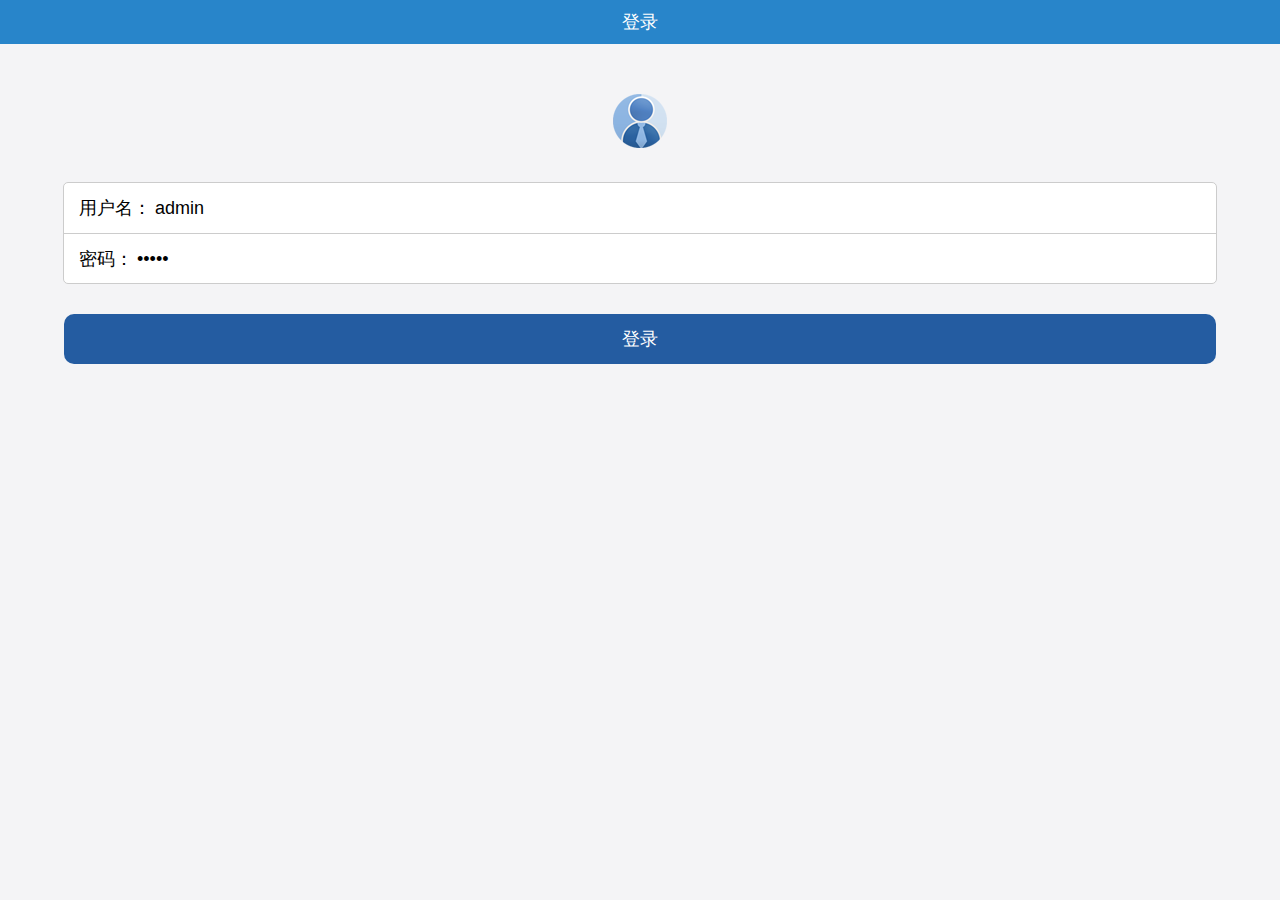
<file: index.html>
<!DOCTYPE html>
<html lang="en">
<head>
    <meta charset="UTF-8" name="viewport" content="width=device-width, initial-scale=1, user-scalable=no">
    <title>张震</title>
    <!-- 用来加载外部资源用的标签 -->
    <!-- 相对路径/绝对路径 -->
    <link rel="short icon" href="Resource/favicon.ico">

    <!-- stylesheet用来加载外部样式表 -->
    <link rel="stylesheet" href="ExternalStyle.css">

    <script src="static/jquery-3.5.1.min.js"></script>

    <style>
        .L_second_div {
            text-align: center;
        }

        .L_head_img {
            margin-top: 50px;
        }

        .L_form_div {
            width: 90%;
            background: white;
            margin: 30px auto;
            border: solid 1px #cccccc;
            border-radius: 5px;
            height: 100px;
        }

        .L_account_div {
            height: 50px;
            border-bottom: 1px solid #cccccc;
        }

        .L_form_div label {
            font-size: 18px;
            padding-left: 15px;
            line-height: 50px;
            width: 30%;
        }

        input {
            outline: medium; /*轮廓线：无*/
            background: transparent;
            border: 0;
            font-size: 18px;
            width: 70%;
        }

        .L_login_btn_div {
            height: 50px;
            background: #245ca1;
            width: 90%;
            border-radius: 10px;
            margin: 10px auto;
            text-align: center;
        }

        .L_login_btn_div input {
            line-height: 50px;
            width: inherit;
            font-size: 18px;
            color: white;
        }
    </style>

</head>
<body>

<!--第一部分-->
<header class="DS_header">
    <span>登录</span>
</header>

<!--第二部分-->
<div class="L_second_div">
    <img class="L_head_img" src="Resource/head.png" alt="">

</div>

<!--第三部分-->
<form action="">
    <div class="L_form_div">
        <div class="L_account_div">
            <label for="L_account">用户名：</label>
            <input id="L_account" type="text" name="account" value="admin">
        </div>
        <div>
            <label for="L_pwd">密码：</label>
            <input id="L_pwd" type="password" name="password" value="admin">
        </div>
    </div>
    <div class="L_login_btn_div">
        <input id="L_btn" type="button" value="登录">
    </div>
</form>

<script src="CommonMethod.js"></script>
<script>
    let btn = document.querySelector("#L_btn")
    btn.onclick = function () {
        // 数据进行编码
        let userName = encodeURIComponent(document.querySelector("#L_account").value);
        let pwd = encodeURIComponent(document.querySelector("#L_pwd").value);

        ajax(
            'https://mockapi.eolinker.com/2ZhGVxjacb39010e6753bd9c02ee803e6e3bfeab6e8007c/login',
            'username=' + userName + '&pwd=' + pwd,
            'post',
            function (result) {
                let str = JSON.parse(result).data;
                if (str === '登录成功') {
                location.href = "DropletService.html";
                } else {
                    alert(responseData.data);
                }
            }
        )

        // $.ajax({
        //     url: 'https://mockapi.eolinker.com/2ZhGVxjacb39010e6753bd9c02ee803e6e3bfeab6e8007c/login',
        //     data: 'username=' + userName + '&pwd=' + pwd,
        //     type: 'post',
        //     success: function (result) {
        //         let str = JSON.parse(result).data;
        //         if (str === '登录成功') {
        //             location.href = "DropletService.html";
        //         } else {
        //             alert(responseData.data);
        //         }
        //     }
        // })

        // 创建一个请求对象
        let xhr = new XMLHttpRequest();

        // 建立与服务端的连接
        xhr.open('post', 'https://mockapi.eolinker.com/2ZhGVxjacb39010e6753bd9c02ee803e6e3bfeab6e8007c/login');

        // 设置请求头信息，告诉服务器让数据以表单的形式传递过去
         xhr.setRequestHeader('content-type', 'application/x-www-form-urlencoded')

        // 向服务端发送请求
        let par = 'username=' + userName + '&pwd=' + pwd;
        xhr.send(par)

        // 接收服务端返回的数据
        xhr.onreadystatechange = function () {
            // xhr.readyState === 4 代表数据请求完成
            // xhr.status === 200 代表数据返回成功
            if (xhr.readyState === 4 && xhr.status === 200) {
                let responseData = JSON.parse(xhr.responseText);
                let str = responseData.data;

                if (str === '登录成功') {
                    location.href = "DropletService.html";
                } else {
                    alert(responseData.data);
                }

            }

        }
    }
</script>

</body>
</html>
</file>
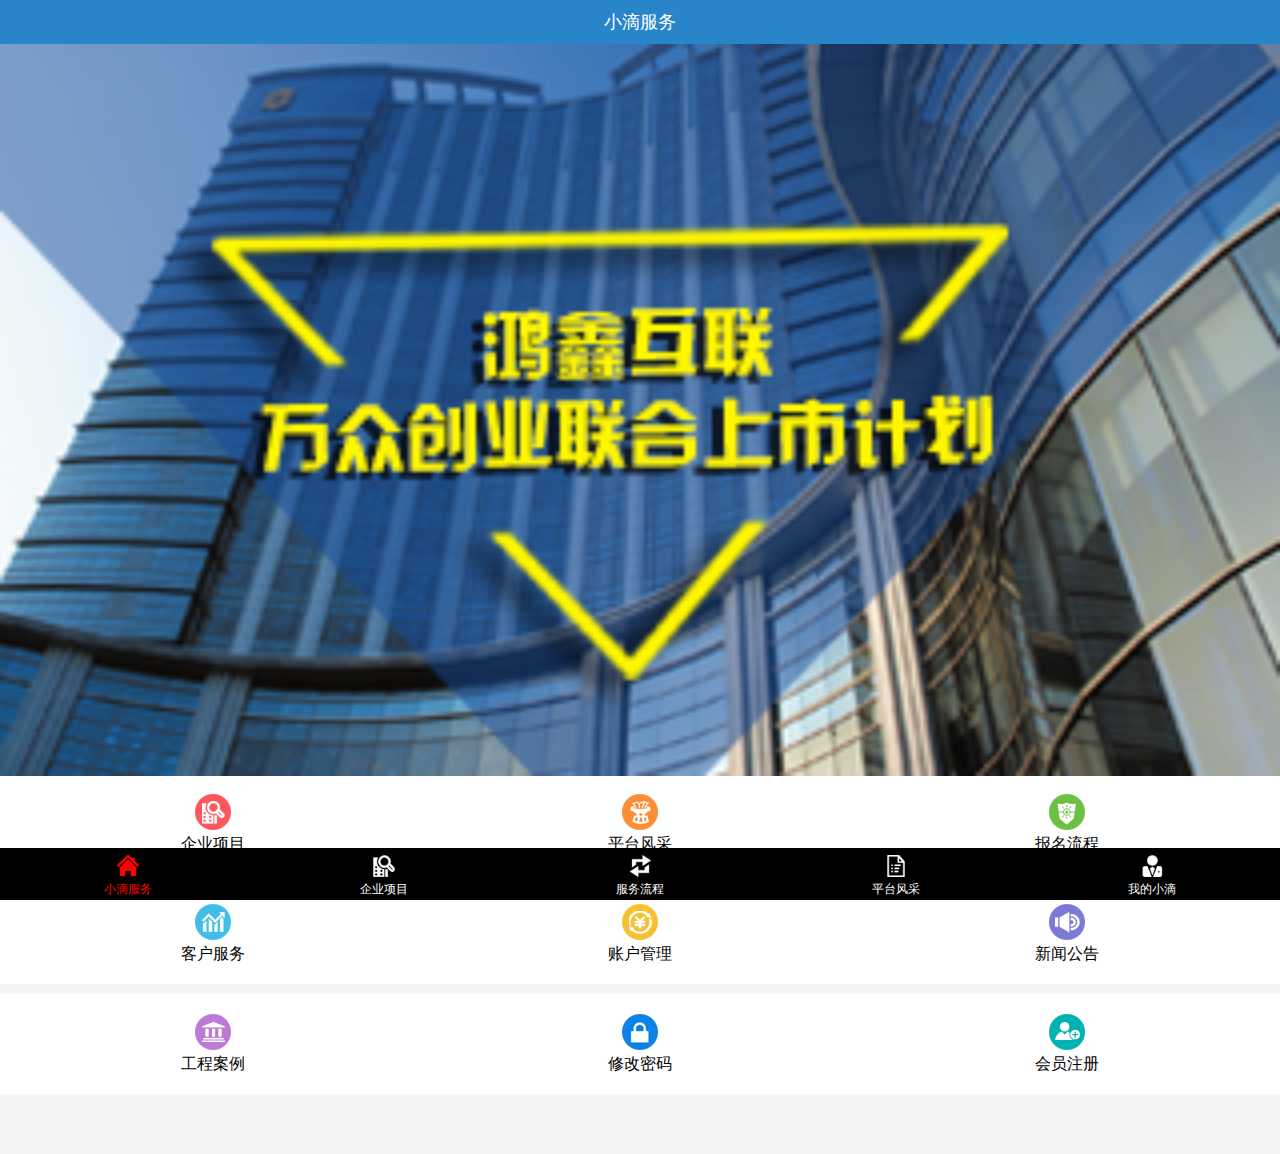
<file: DropletService.html>
<!DOCTYPE html>

<!--行内标签/块级标签-->

<html lang="en">
<head>
    <meta charset="UTF-8" name="viewport" content="width=device-width, initial-scale=1, user-scalable=no">
    <title>张震</title>
    <!-- 用来加载外部资源用的标签 -->
    <!-- 相对路径/绝对路径 -->
    <link rel="short icon" href="Resource/favicon.ico">

    <!-- stylesheet用来加载外部样式表 -->
    <link rel="stylesheet" href="ExternalStyle.css">

    <style>
        /*成行的标签写法: display:table; width:需求值*/
        ul {
            display: table;
            width: 100%;
            background: white;
            height: 100px;
            margin-bottom: 10px;
        }

        /*成行的标签写法: display:table-cell; width:需求值*/
        li {
            display: table-cell;
            width: 33.3%;
            text-align: center;
            vertical-align: middle;
        }
    </style>

</head>
<body>

<!--第一部分-->
<header class="DS_header">
    <span>小滴服务</span>
</header>

<!--第二部分-->
<section class="DS_second_section">
    <img src="Resource/banner-1.png" alt="请检查你的网络！"/>
</section>

<!--第三部分-->
<section>
    <ul>
        <li><img src="Resource/index1.png" alt=""><span>企业项目</span></li>
        <li><img src="Resource/index2.png" alt=""><span>平台风采</span></li>
        <li><img src="Resource/index3.png" alt=""><span>报名流程</span></li>
    </ul>
    <ul>
        <li><img src="Resource/index4.png" alt=""><span>客户服务</span></li>
        <li><img src="Resource/index5.png" alt=""><span>账户管理</span></li>
        <li><img src="Resource/index6.png" alt=""><span>新闻公告</span></li>
    </ul>
    <ul>
        <li><img src="Resource/index7.png" alt=""><span>工程案例</span></li>
        <li><img src="Resource/index8.png" alt=""><span>修改密码</span></li>
        <li><img src="Resource/index9.png" alt=""><span>会员注册</span></li>
    </ul>
</section>

<footer>
    <a href=""><img src="Resource/nav11.png" alt=""/><span style="color: red">小滴服务</span></a >
    <a href="EnterpriseProject/DiamondEntrepreneur.html"><img src="Resource/nav20.png" alt=""/><span>企业项目</span></a >
    <a href="ServiceProcess.html"><img src="Resource/nav30.png" alt=""/><span>服务流程</span></a >
    <a href="Platform.html"><img src="Resource/nav40.png" alt=""/><span>平台风采</span></a >
    <a href="MyDroplet.html"><img src="Resource/nav50.png" alt=""/><span>我的小滴</span></a >
</footer>

</body>
</html>
</file>
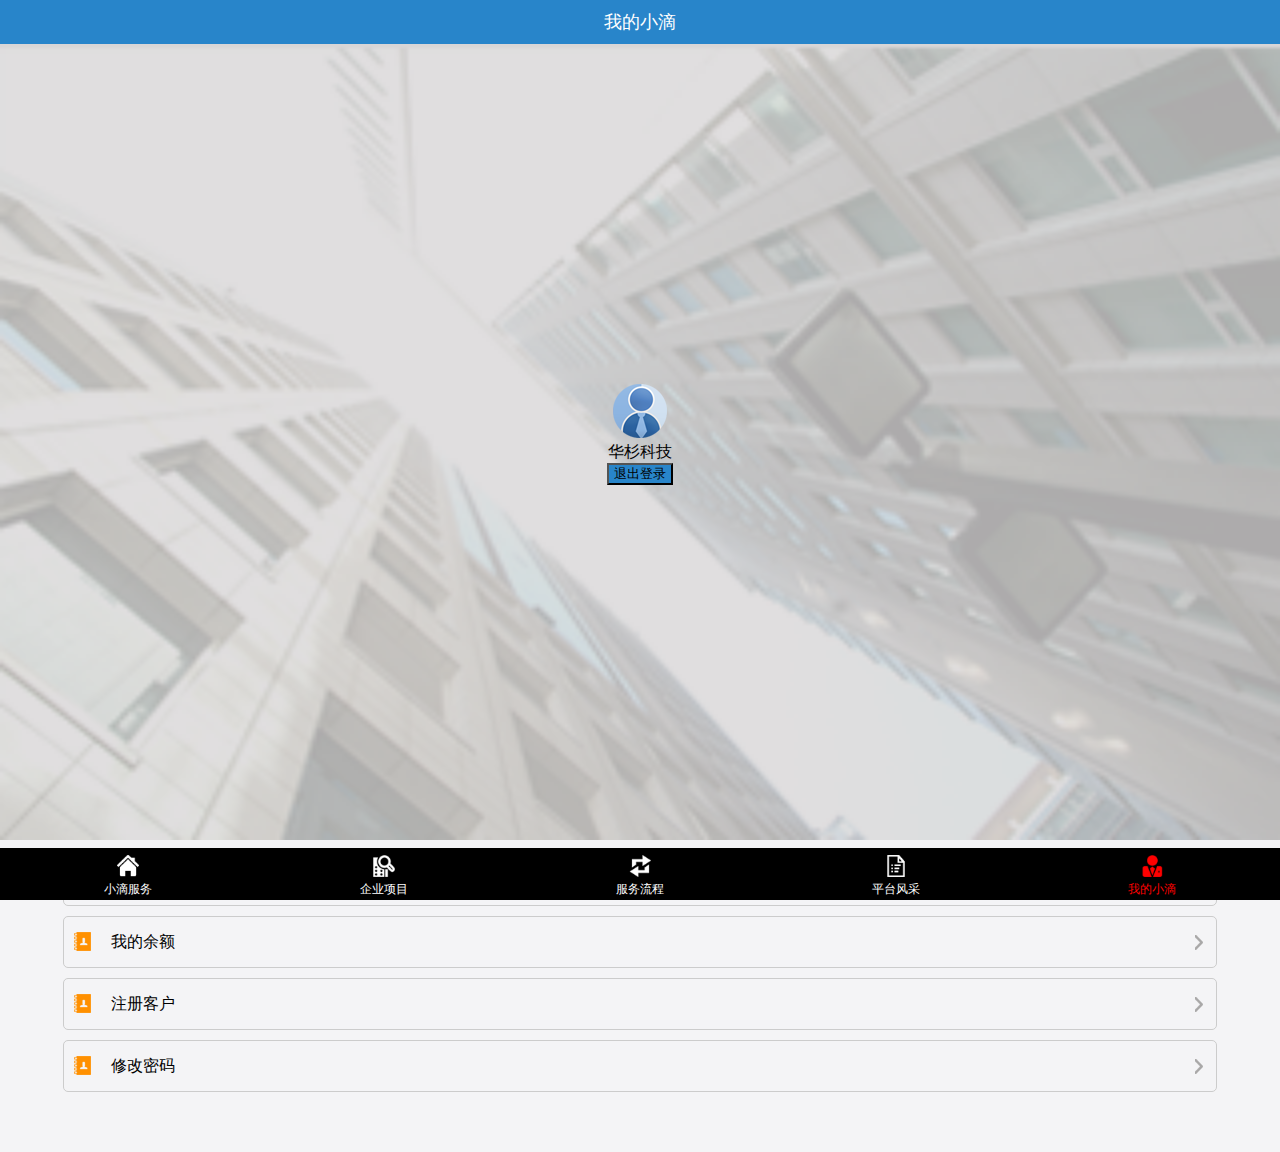
<file: MyDroplet.html>
<!DOCTYPE html>
<html lang="en">
<head>
    <meta charset="UTF-8" name="viewport" content="width=device-width, initial-scale=1, user-scalable=no">
    <title>张震</title>
    <!-- 用来加载外部资源用的标签 -->
    <!-- 相对路径/绝对路径 -->
    <link rel="short icon" href="Resource/favicon.ico">

    <!-- stylesheet用来加载外部样式表 -->
    <link rel="stylesheet" href="ExternalStyle.css">

    <style>
        .MD_external_div .MD_bg_img {
            width: 100%;
        }

        .MD_external_div {
            position: relative; /*相对定位，参照物*/
        }

        .MD_inner_div {
            left: 50%;
            top: 50%;
            transform: translate(-50%, -50%);
            /*
            margin-top: -33px;
            margin-left: -33px;
             */
            position: absolute;
            width: 66px;
            height: 120px;
            text-align: center;
        }

        button {
            background: #2885ca;
            width: 66px;

        }

        .MD_3rd_div {
            border: solid 1px #cccccc;
            width: 90%;
            height: 50px;
            margin: 10px auto; /*左右自动调整边距，左右居中*/
            border-radius: 5px;

            line-height: 50px; /*行高与高度一致，实现垂直居中*/
        }

        .MD_left_img {
            float: left;
            margin-left: 10px;
            margin-top: 15px;
            margin-right: 20px;
        }

        .MD_right_img {
            float: right;
            margin-top: 18px;
            margin-right: 10px;
        }
    </style>

</head>
<body>

<!--第一部分-->
<header class="DS_header">
    <span>我的小滴</span>
</header>

<!--第二部分-->
<div class="MD_external_div">
    <img class="MD_bg_img" src="Resource/banner5.png" alt="请检查你的网络！"/>
    <div class="MD_inner_div">
        <img class="MD_head_img" src="Resource/head.png" alt="">
        <span>华杉科技</span>
        <button onclick="logout()">退出登录</button>
    </div>
</div>

<!--第三部分-->
<div class="MD_3rd_div">
    <img class="MD_left_img" src="Resource/gr_1.png" alt="">
    <span>我的客户</span>
    <img class="MD_right_img" src="Resource/jt.png" alt="">
</div>
<div class="MD_3rd_div">
    <img class="MD_left_img" src="Resource/gr_1.png" alt="">
    <span>我的余额</span>
    <img class="MD_right_img" src="Resource/jt.png" alt="">
</div>
<div class="MD_3rd_div">
    <img class="MD_left_img" src="Resource/gr_1.png" alt="">
    <span>注册客户</span>
    <img class="MD_right_img" src="Resource/jt.png" alt="">
</div>
<div class="MD_3rd_div">
    <img class="MD_left_img" src="Resource/gr_1.png" alt="">
    <span>修改密码</span>
    <img class="MD_right_img" src="Resource/jt.png" alt="">
</div>

<footer>
    <a href="DropletService.html"><img src="Resource/nav10.png" alt=""/><span>小滴服务</span></a >
    <a href="EnterpriseProject/DiamondEntrepreneur.html"><img src="Resource/nav20.png" alt=""/><span>企业项目</span></a >
    <a href="ServiceProcess.html"><img src="Resource/nav30.png" alt=""/><span>服务流程</span></a >
    <a href="Platform.html"><img src="Resource/nav40.png" alt=""/><span>平台风采</span></a >
    <a href=""><img src="Resource/nav51.png" alt=""/><span style="color: red">我的小滴</span></a >
</footer>

<script>
    function logout() {
        location.href = "index.html";
    }
</script>

</body>
</html>
</file>
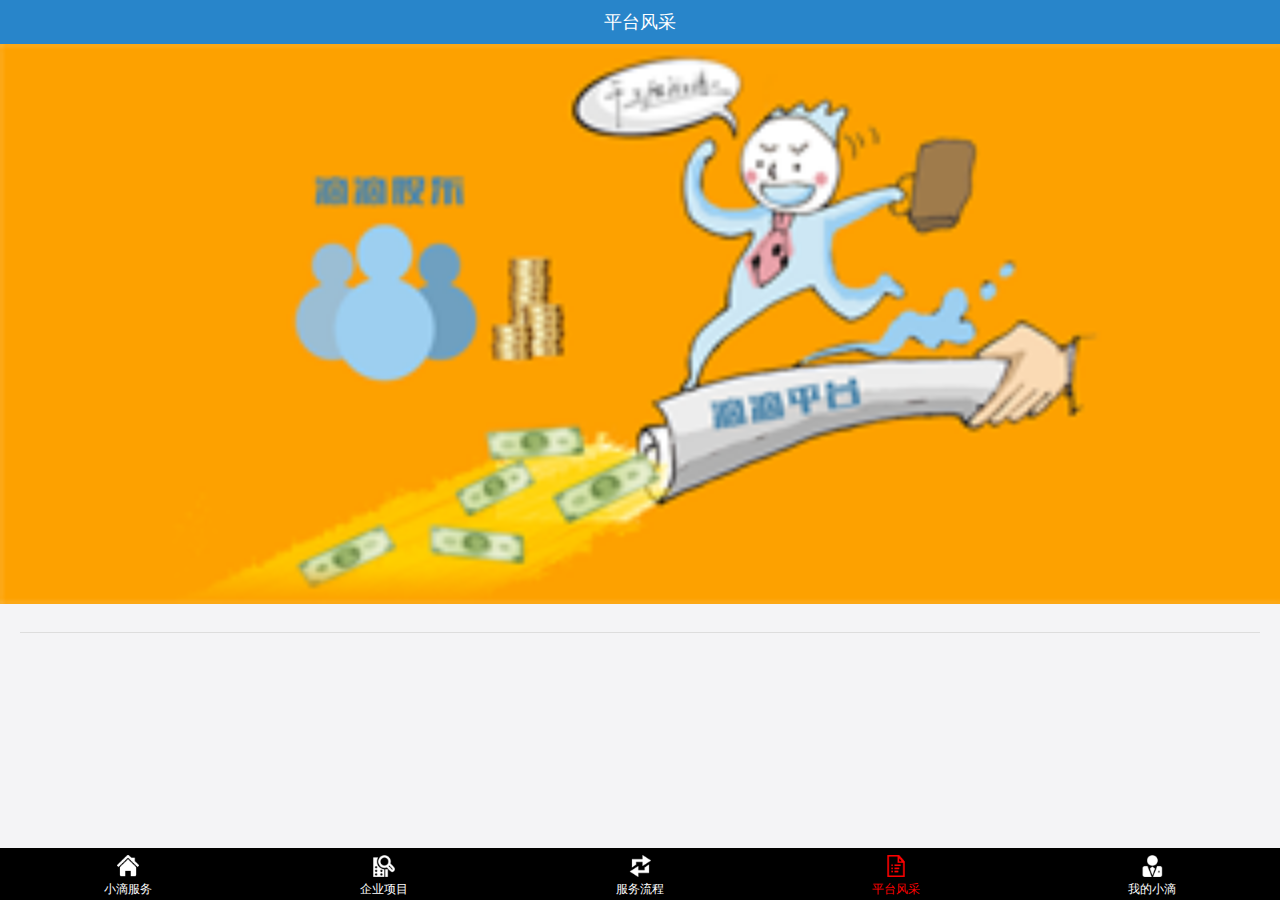
<file: Platform.html>
<!DOCTYPE html>
<html lang="en">
<head>
    <meta charset="UTF-8" name="viewport" content="width=device-width, initial-scale=1, user-scalable=no">
    <title>张震</title>
    <!-- 用来加载外部资源用的标签 -->
    <!-- 相对路径/绝对路径 -->
    <link rel="short icon" href="Resource/favicon.ico">

    <!-- stylesheet用来加载外部样式表 -->
    <link rel="stylesheet" href="ExternalStyle.css">


    <style>
        article {
            margin: 20px;
        }

        h3 {
            color: red;
            font-size: 18px;
            border-bottom: solid 1px #dddddd;
            padding-bottom: 10px;
        }

        h4 {
            font-size: 14px;
        }

        p {
            font-size: 12px;
            text-indent: 2em;
            line-height: 2em;
        }
    </style>
</head>
<body>
<!--第一部分-->
<header class="DS_header">
    <span>平台风采</span>
</header>

<!--第二部分-->
<section class="DS_second_section">
    <img src="Resource/banner4.png" alt="请检查你的网络！"/>
</section>

<!--第三部分-->
<article>
    <h3 id="title"></h3>
    <h4 id="subTitle"></h4>
    <p id="info"></p>
</article>

<footer>
    <a href="DropletService.html"><img src="Resource/nav10.png" alt=""/><span>小滴服务</span></a >
    <a href="EnterpriseProject/DiamondEntrepreneur.html"><img src="Resource/nav20.png" alt=""/><span>企业项目</span></a >
    <a href="ServiceProcess.html"><img src="Resource/nav30.png" alt=""/><span>服务流程</span></a >
    <a href=""><img src="Resource/nav41.png" alt=""/><span style="color: red">平台风采</span></a >
    <a href="MyDroplet.html"><img src="Resource/nav50.png" alt=""/><span>我的小滴</span></a >
</footer>
<script src="static/jquery-3.5.1.min.js"></script>
<script src="CommonMethod.js"></script>
<script>
    ajax(
        'https://mockapi.eolinker.com/2ZhGVxjacb39010e6753bd9c02ee803e6e3bfeab6e8007c/aboutus',
        'get',
        function (result) {
            let obj = JSON.parse(result).data
            document.getElementById('title').innerHTML = obj.title
            document.getElementById('subTitle').innerHTML = obj.subTitle
            document.getElementById('info').innerHTML = obj.info
        }
    )
    // $.ajax({
    //     url: 'https://mockapi.eolinker.com/2ZhGVxjacb39010e6753bd9c02ee803e6e3bfeab6e8007c/aboutus',
    //     type: 'get',
    //     success: function (result) {
    //         let obj = JSON.parse(result).data
    //         document.getElementById('title').innerHTML = obj.title
    //         document.getElementById('subTitle').innerHTML = obj.subTitle
    //         document.getElementById('info').innerHTML = obj.info
    //     }
    // })
    // // 创建一个请求对象
    // let xhr = new XMLHttpRequest();
    //
    // // 建立与服务端的连接
    // xhr.open('get', 'https://mockapi.eolinker.com/2ZhGVxjacb39010e6753bd9c02ee803e6e3bfeab6e8007c/aboutus');
    //
    // // 设置请求头信息，告诉服务器让数据以表单的形式传递过去
    // xhr.setRequestHeader('content-type', 'application/x-www-form-urlencoded');
    //
    // // 向服务端发送请求
    // xhr.send();
    //
    // // 接收服务端返回的数据
    // xhr.onreadystatechange = function () {
    //     // xhr.readyState === 4 代表数据请求完成
    //     // xhr.status === 200 代表数据返回成功
    //     if (xhr.readyState === 4 && xhr.status === 200) {
    //         let responseData = JSON.parse(xhr.responseText);
    //         let obj = responseData.data;
    //
    //         let h3 = document.getElementById('title');
    //         let h4 = document.getElementById('subTitle');
    //         let p = document.getElementById('info')
    //
    //         h3.innerHTML = obj.title;
    //         h4.innerHTML = obj.subTitle;
    //         p.innerHTML = obj.info;
    //     }
    //
    // }
</script>
</body>
</html>
</file>
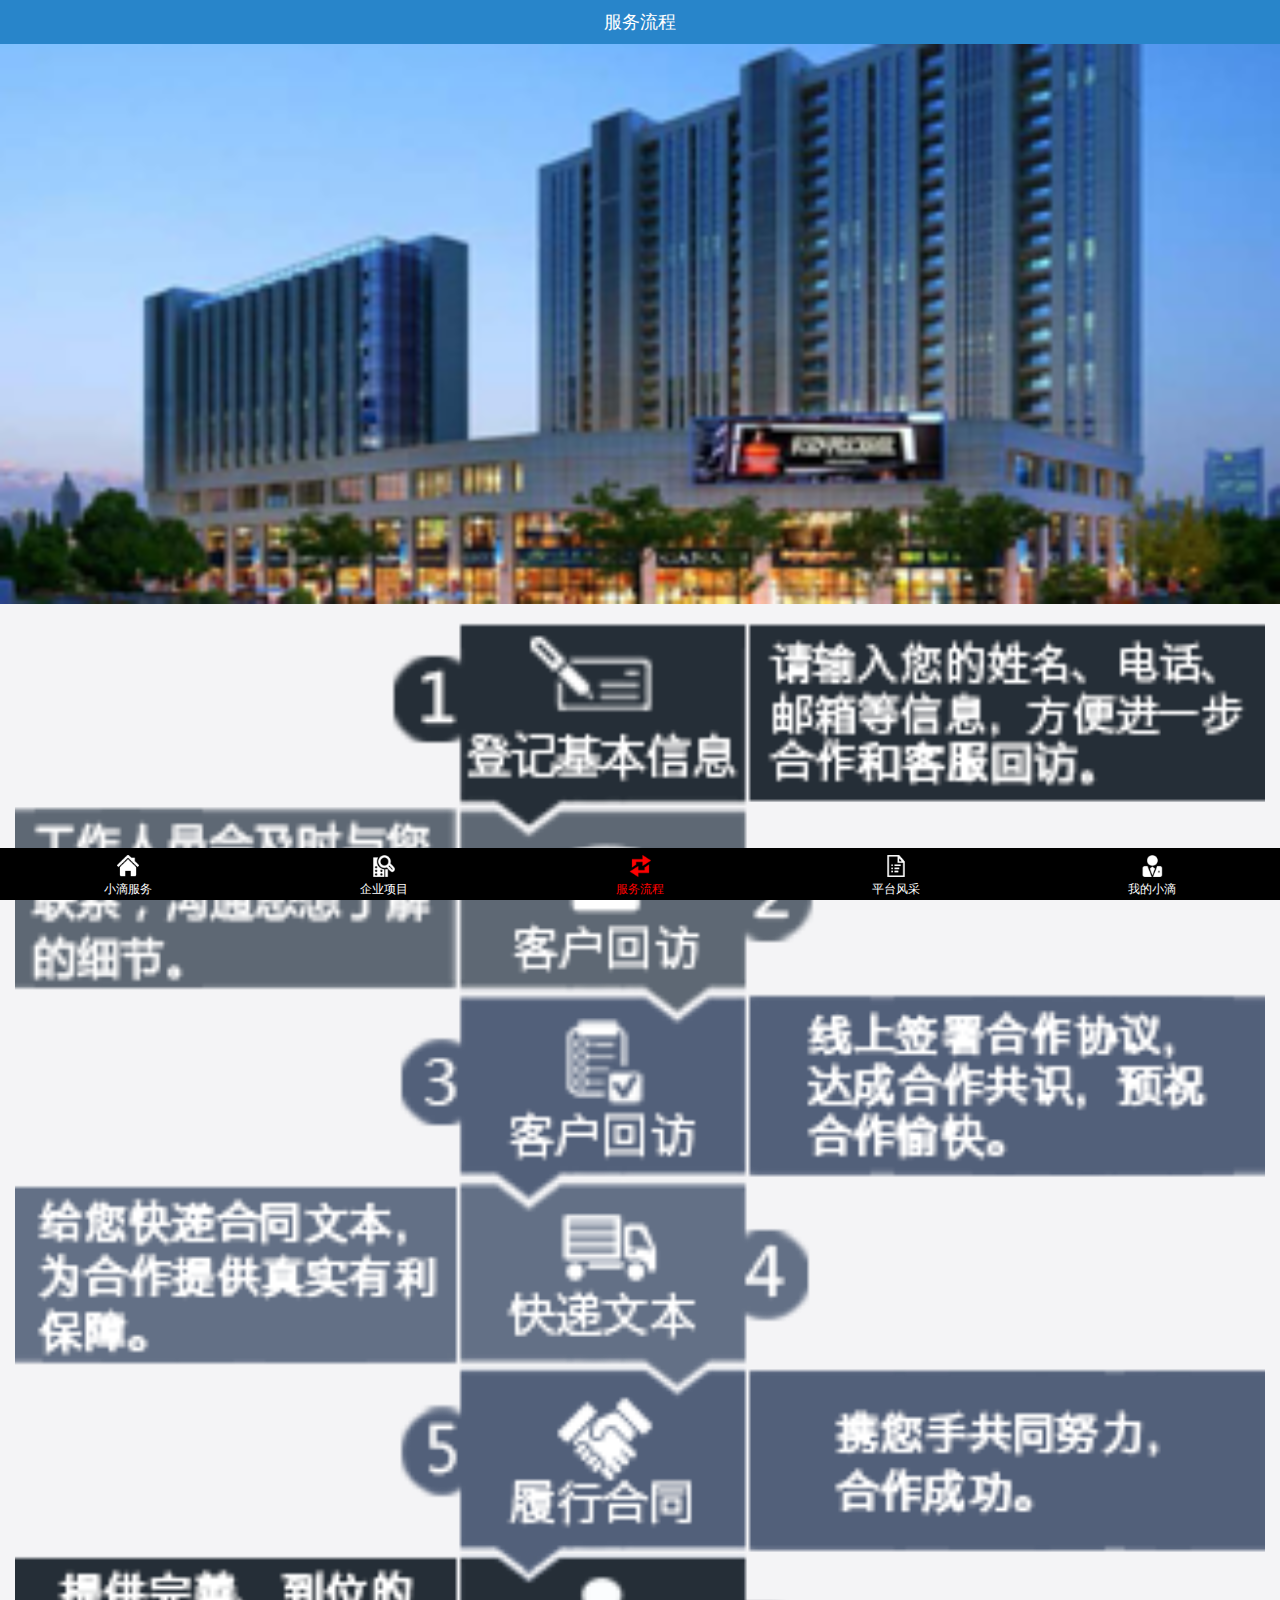
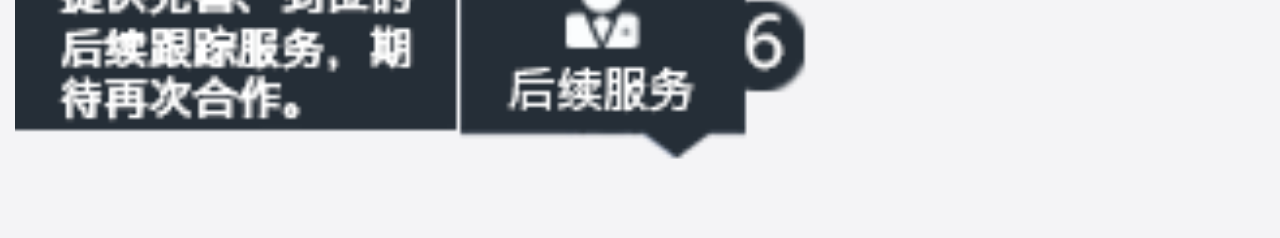
<file: ServiceProcess.html>
<!DOCTYPE html>
<html lang="en">
<head>
    <meta charset="UTF-8" name="viewport" content="width=device-width, initial-scale=1, user-scalable=no">
    <title>张震</title>
    <!-- 用来加载外部资源用的标签 -->
    <!-- 相对路径/绝对路径 -->
    <link rel="short icon" href="Resource/favicon.ico">

    <!-- stylesheet用来加载外部样式表 -->
    <link rel="stylesheet" href="ExternalStyle.css">
</head>
<body>

<!--第一部分-->
<header class="DS_header">
    <span>服务流程</span>
</header>

<!--第二部分-->
<section class="DS_second_section">
    <img src="Resource/banner3.png" alt="请检查你的网络！"/>
</section>

<section style="padding: 15px">
    <img style="width: 100%" src="Resource/process.png" alt=""/>
</section>

<footer>
    <a href="DropletService.html"><img src="Resource/nav10.png" alt=""/><span>小滴服务</span></a >
    <a href="EnterpriseProject/DiamondEntrepreneur.html"><img src="Resource/nav20.png" alt=""/><span>企业项目</span></a >
    <a href=""><img src="Resource/nav31.png" alt=""/><span style="color: red">服务流程</span></a >
    <a href="Platform.html"><img src="Resource/nav40.png" alt=""/><span>平台风采</span></a >
    <a href="MyDroplet.html"><img src="Resource/nav50.png" alt=""/><span>我的小滴</span></a >
</footer>
</body>
</html>
</file>
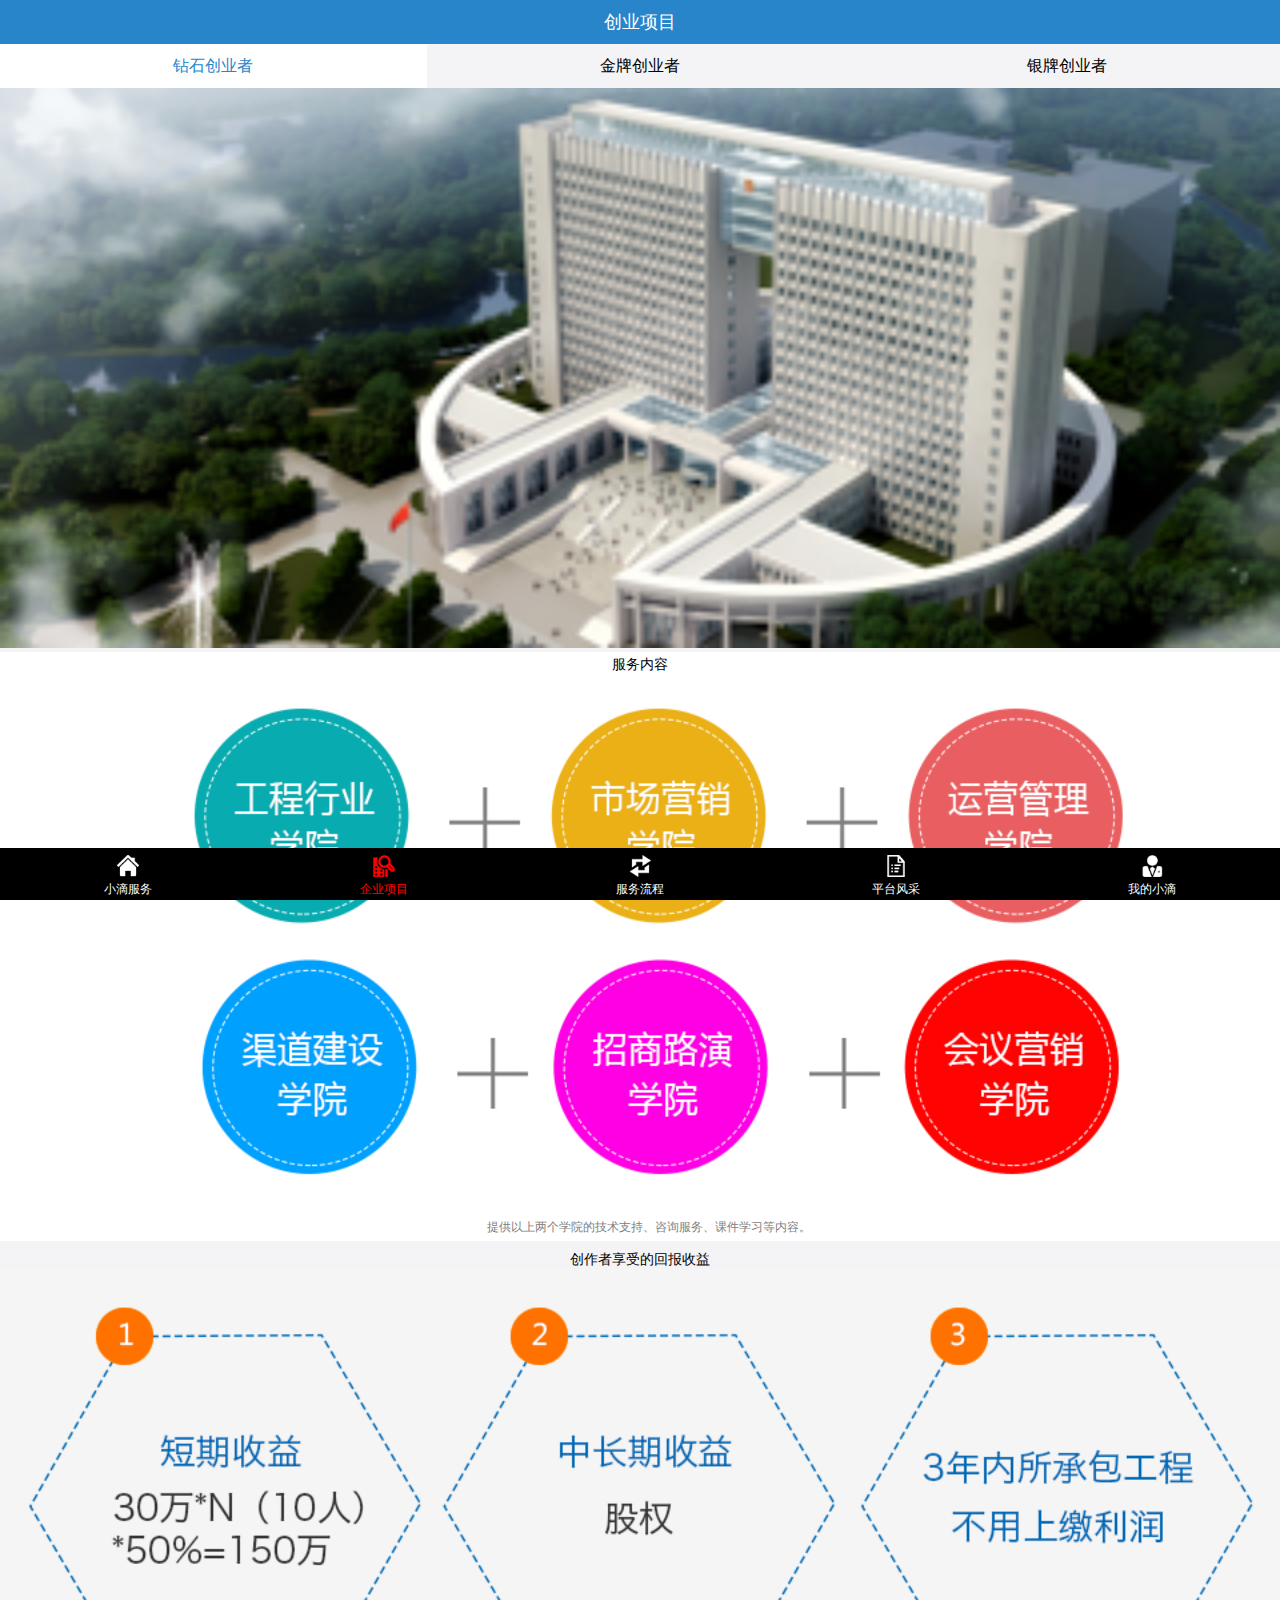
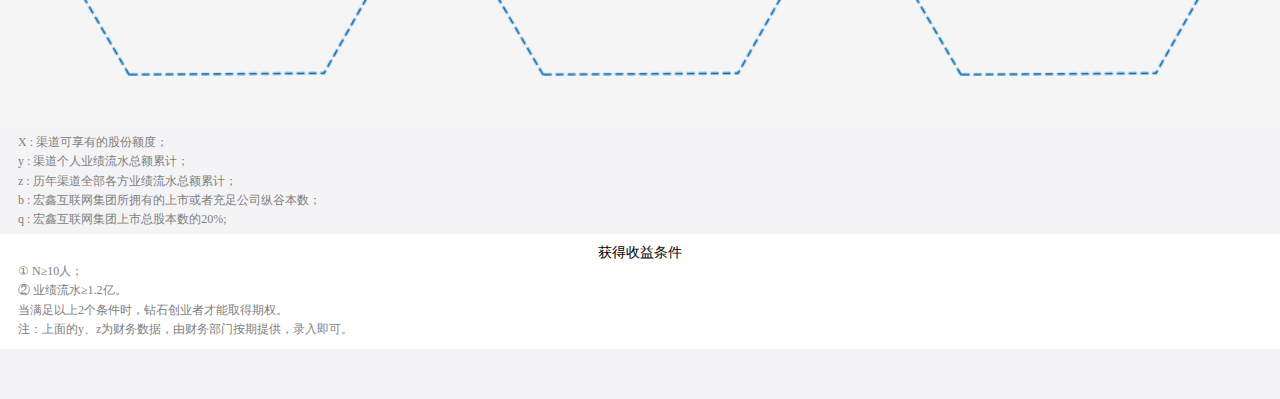
<file: EnterpriseProject/DiamondEntrepreneur.html>
<!DOCTYPE html>
<html lang="en">
<head>
    <meta charset="UTF-8" name="viewport" content="width=device-width, initial-scale=1, user-scalable=no">
    <title>张震</title>
    <!-- 用来加载外部资源用的标签 -->
    <!-- 相对路径/绝对路径 -->
    <link rel="short icon" href="../Resource/favicon.ico">

    <!-- stylesheet用来加载外部样式表 -->
    <link rel="stylesheet" href="../ExternalStyle.css">
    <link rel="stylesheet" href="EPStyle.css">
</head>
<body>
<!--第一部分-->
<header class="DS_header">
    <span>创业项目</span>
</header>

<!--第二部分-->
<section class="EP_2nd_section">
    <a class="EP_2nd_section_a_checked" href=""><span style="color: #2885ca">钻石创业者</span></a>
    <a href="GoldEntrepreneur.html"><span>金牌创业者</span></a>
    <a href="SilverEntrepreneur.html"><span>银牌创业者</span></a>
</section>

<!--第三部分-->
<section class="EP_3rd_section">
    <img src="../Resource/banner2.png" alt="">
</section>

<div class="EP_service_content">
    <h4>服务内容</h4>
    <img src="../Resource/50w_1.png" alt="">
    <p>提供以上两个学院的技术支持、咨询服务、课件学习等内容。</p>
</div>

<div class="EP_entrepreneur_income">
    <h4>创作者享受的回报收益</h4>
    <img src="../Resource/50w_2.png" alt="">
    <p>X : 渠道可享有的股份额度；</p>
    <p>y : 渠道个人业绩流水总额累计；</p>
    <p>z : 历年渠道全部各方业绩流水总额累计；</p>
    <p>b : 宏鑫互联网集团所拥有的上市或者充足公司纵谷本数；</p>
    <p>q : 宏鑫互联网集团上市总股本数的20%;</p>
</div>

<div class="EP_income_condition">
    <h4>获得收益条件</h4>
    <p>① N≥10人；</p>
    <p>② 业绩流水≥1.2亿。</p>
    <p>当满足以上2个条件时，钻石创业者才能取得期权。</p>
    <p>注：上面的y、z为财务数据，由财务部门按期提供，录入即可。</p>
</div>

<footer>
    <a href="../DropletService.html"><img src="../Resource/nav10.png" alt=""/><span>小滴服务</span></a >
    <a href=""><img src="../Resource/nav21.png" alt=""/><span style="color: red">企业项目</span></a >
    <a href="../ServiceProcess.html"><img src="../Resource/nav30.png" alt=""/><span>服务流程</span></a >
    <a href="../Platform.html"><img src="../Resource/nav40.png" alt=""/><span>平台风采</span></a >
    <a href="../MyDroplet.html"><img src="../Resource/nav50.png" alt=""/><span>我的小滴</span></a >
</footer>
</body>
</html>
</file>
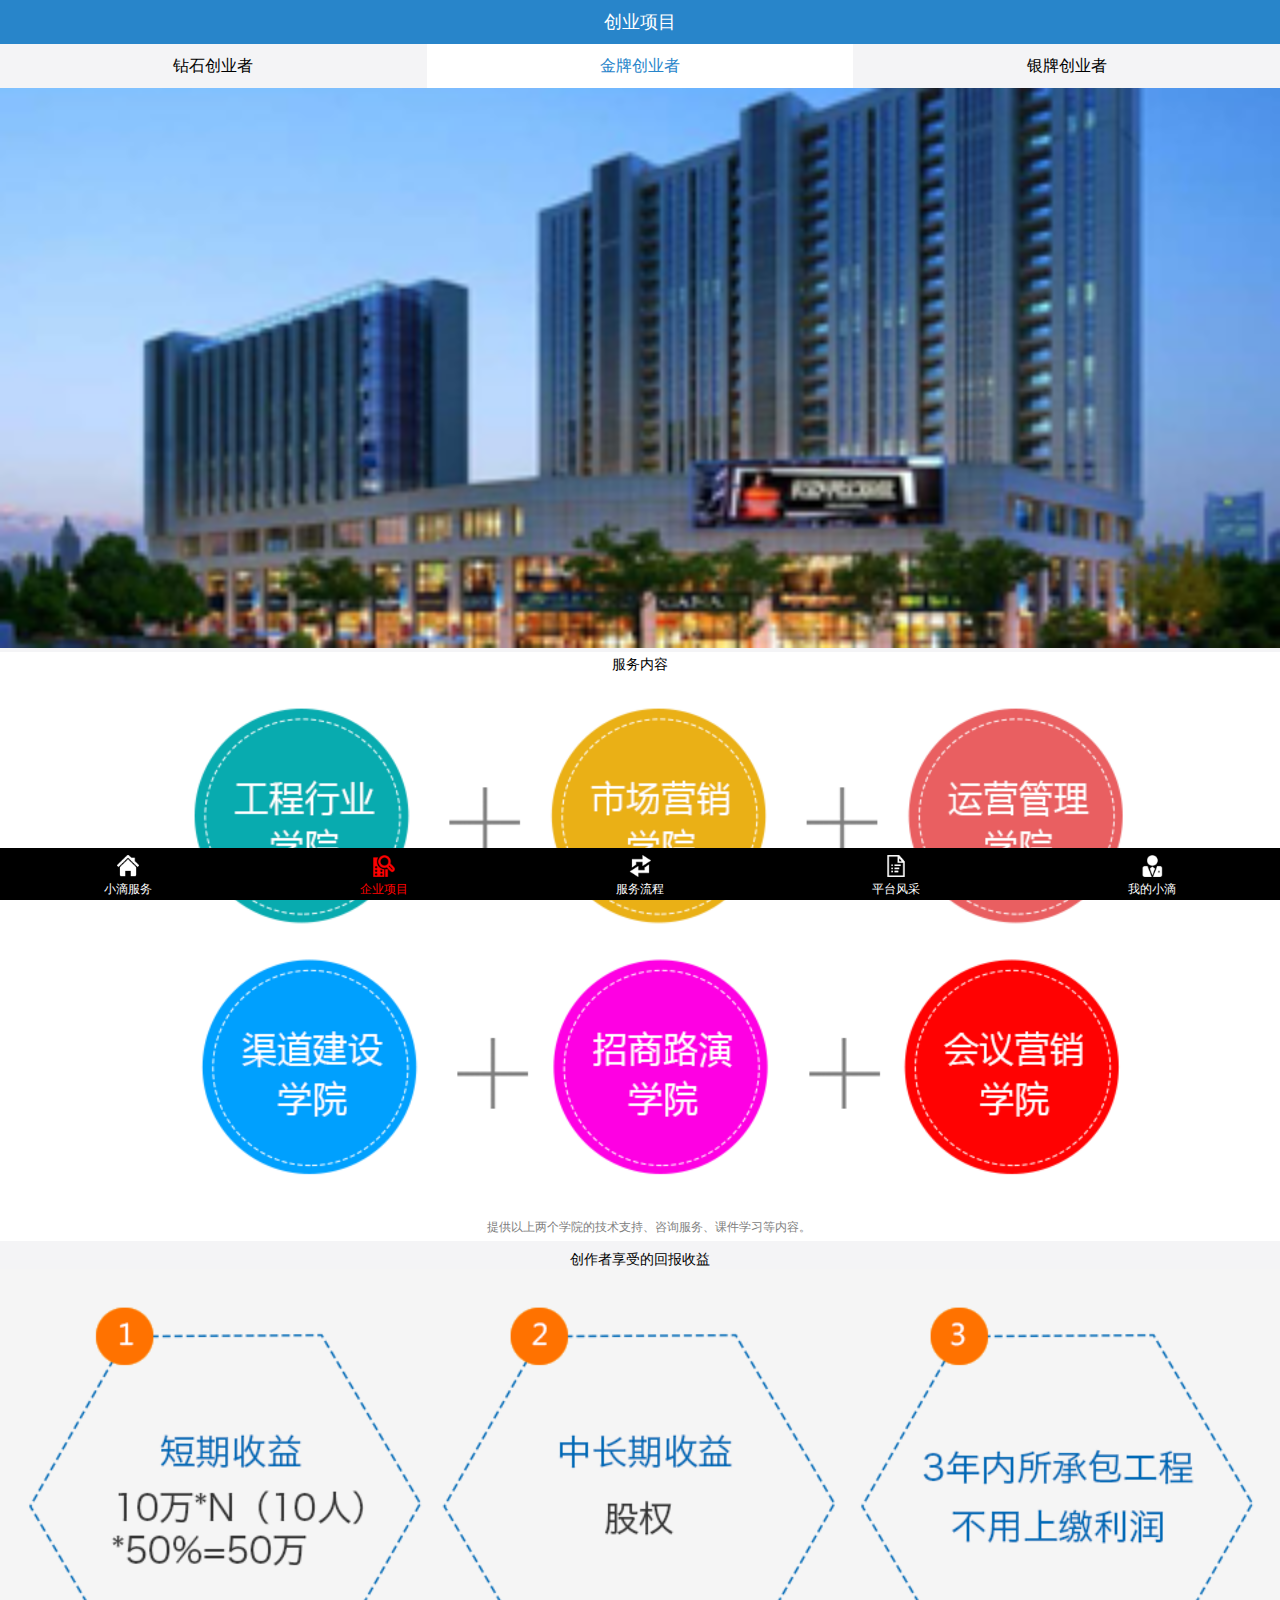
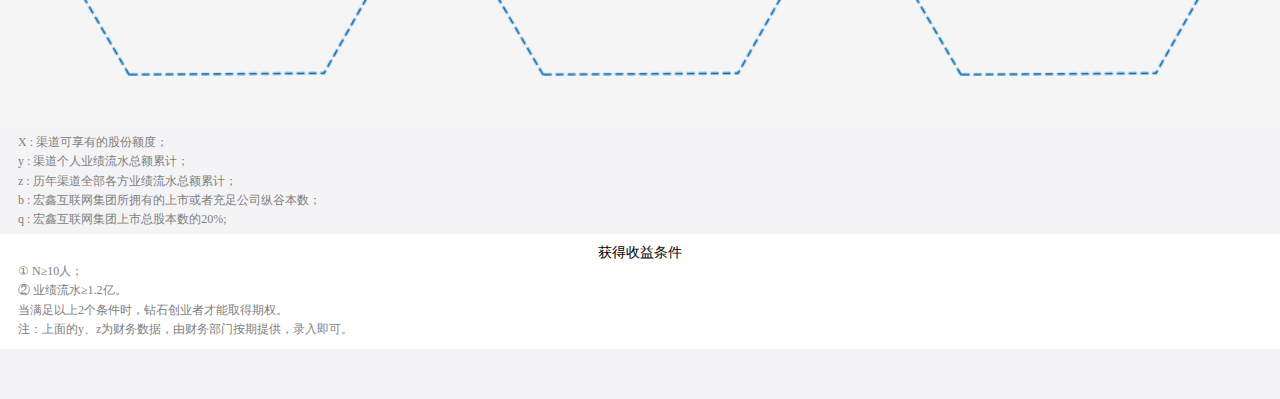
<file: EnterpriseProject/GoldEntrepreneur.html>
<!DOCTYPE html>
<html lang="en">
<head>
    <meta charset="UTF-8" name="viewport" content="width=device-width, initial-scale=1, user-scalable=no">
    <title>张震</title>
    <!-- 用来加载外部资源用的标签 -->
    <!-- 相对路径/绝对路径 -->
    <link rel="short icon" href="../Resource/favicon.ico">

    <!-- stylesheet用来加载外部样式表 -->
    <link rel="stylesheet" href="../ExternalStyle.css">
    <link rel="stylesheet" href="EPStyle.css">
</head>
<body>
<!--第一部分-->
<header class="DS_header">
    <span>创业项目</span>
</header>

<!--第二部分-->
<section class="EP_2nd_section">
    <a href="DiamondEntrepreneur.html"><span>钻石创业者</span></a>
    <a class="EP_2nd_section_a_checked" href=""><span style="color: #2885ca">金牌创业者</span></a>
    <a href="SilverEntrepreneur.html"><span>银牌创业者</span></a>
</section>

<!--第三部分-->
<section class="EP_3rd_section">
    <img src="../Resource/banner3.png" alt="">
</section>

<div class="EP_service_content">
    <h4>服务内容</h4>
    <img src="../Resource/30w_1.png" alt="">
    <p>提供以上两个学院的技术支持、咨询服务、课件学习等内容。</p>
</div>

<div class="EP_entrepreneur_income">
    <h4>创作者享受的回报收益</h4>
    <img src="../Resource/30w_2.png" alt="">
    <p>X : 渠道可享有的股份额度；</p>
    <p>y : 渠道个人业绩流水总额累计；</p>
    <p>z : 历年渠道全部各方业绩流水总额累计；</p>
    <p>b : 宏鑫互联网集团所拥有的上市或者充足公司纵谷本数；</p>
    <p>q : 宏鑫互联网集团上市总股本数的20%;</p>
</div>

<div class="EP_income_condition">
    <h4>获得收益条件</h4>
    <p>① N≥10人；</p>
    <p>② 业绩流水≥1.2亿。</p>
    <p>当满足以上2个条件时，钻石创业者才能取得期权。</p>
    <p>注：上面的y、z为财务数据，由财务部门按期提供，录入即可。</p>
</div>

<footer>
    <a href="../DropletService.html"><img src="../Resource/nav10.png" alt=""/><span>小滴服务</span></a >
    <a href=""><img src="../Resource/nav21.png" alt=""/><span style="color: red">企业项目</span></a >
    <a href="../ServiceProcess.html"><img src="../Resource/nav30.png" alt=""/><span>服务流程</span></a >
    <a href="../Platform.html"><img src="../Resource/nav40.png" alt=""/><span>平台风采</span></a >
    <a href="../MyDroplet.html"><img src="../Resource/nav50.png" alt=""/><span>我的小滴</span></a >
</footer>
</body>
</html>
</file>
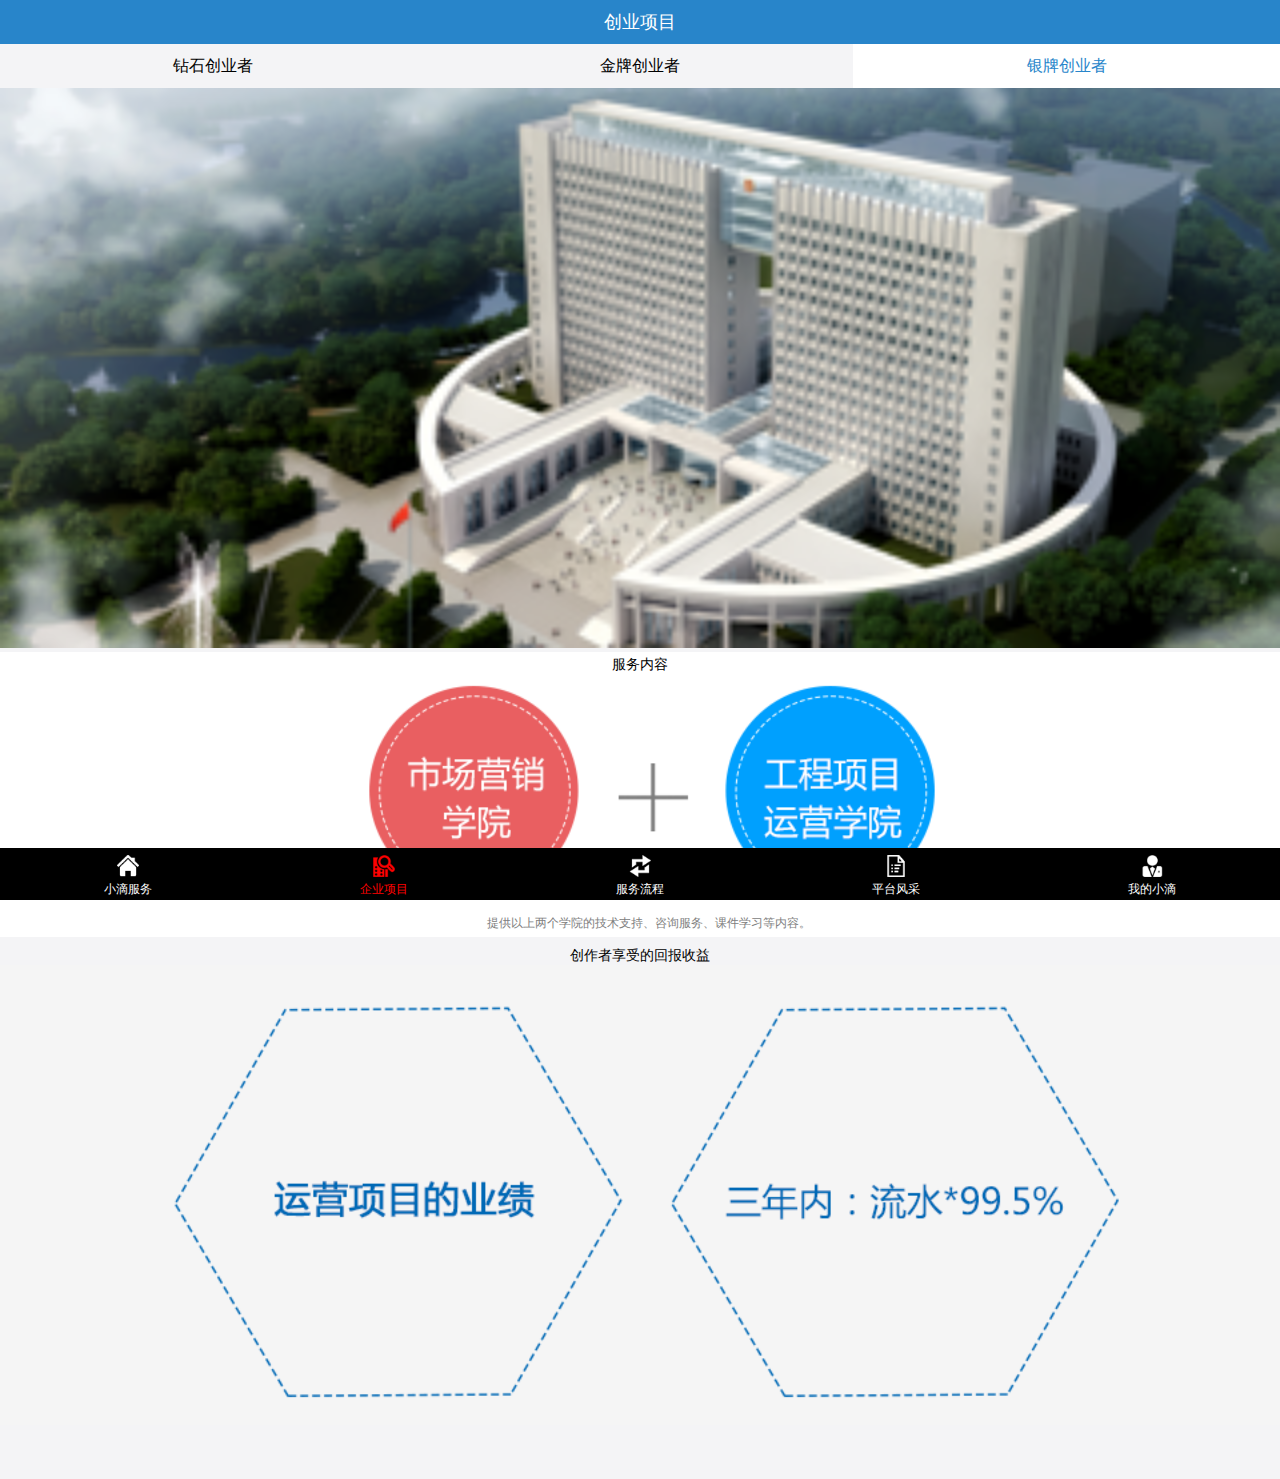
<file: EnterpriseProject/SilverEntrepreneur.html>
<!DOCTYPE html>
<html lang="en">
<head>
    <meta charset="UTF-8" name="viewport" content="width=device-width, initial-scale=1, user-scalable=no">
    <title>张震</title>
    <!-- 用来加载外部资源用的标签 -->
    <!-- 相对路径/绝对路径 -->
    <link rel="short icon" href="../Resource/favicon.ico">

    <!-- stylesheet用来加载外部样式表 -->
    <link rel="stylesheet" href="../ExternalStyle.css">
    <link rel="stylesheet" href="EPStyle.css">
</head>
<body>
<!--第一部分-->
<header class="DS_header">
    <span>创业项目</span>
</header>

<!--第二部分-->
<section class="EP_2nd_section">
    <a href="DiamondEntrepreneur.html"><span>钻石创业者</span></a>
    <a href="GoldEntrepreneur.html"><span>金牌创业者</span></a>
    <a class="EP_2nd_section_a_checked" href=""><span style="color: #2885ca">银牌创业者</span></a>
</section>

<!--第三部分-->
<section class="EP_3rd_section">
    <img src="../Resource/banner2.png" alt="">
</section>

<div class="EP_service_content">
    <h4>服务内容</h4>
    <img src="../Resource/10w_1.png" alt="">
    <p>提供以上两个学院的技术支持、咨询服务、课件学习等内容。</p>
</div>

<div class="EP_entrepreneur_income">
    <h4>创作者享受的回报收益</h4>
    <img src="../Resource/10w_2.png" alt="">
</div>

<footer>
    <a href="../DropletService.html"><img src="../Resource/nav10.png" alt=""/><span>小滴服务</span></a >
    <a href=""><img src="../Resource/nav21.png" alt=""/><span style="color: red">企业项目</span></a >
    <a href="../ServiceProcess.html"><img src="../Resource/nav30.png" alt=""/><span>服务流程</span></a >
    <a href="../Platform.html"><img src="../Resource/nav40.png" alt=""/><span>平台风采</span></a >
    <a href="../MyDroplet.html"><img src="../Resource/nav50.png" alt=""/><span>我的小滴</span></a >
</footer>
</body>
</html>
</file>
<file: ExternalStyle.css>
* {
    margin: 0;
    padding: 0;
}

body {
    background: #f4f4f6;

    padding-top: 44px; /*为header留出空间*/
    padding-bottom: 50px; /*为footer留出空间*/
}

.DS_header {
    background: #2885ca;
    line-height: 44px;
    font-size: 18px;
    text-align: center;
    color: white;

    /* 定位需要确定宽高，位置，加钉 */
    position: fixed; /*固定定位*/
    width: 100%;
    left: 0;
    top: 0;
}

.DS_second_section img {
    width: 100%;
}

.DS_second_section img {
    margin-bottom: -6px;
}

ul li span {
    display: block;
}

footer {
    width: 100%;
    display: table;
    background: black;

    position: fixed;
    bottom: 0;
    left: 0;
}

footer a {
    display: table-cell;
    width: 20%;
    text-decoration: none;
    text-align: center;
    vertical-align: middle;
    color: white;
    padding: 2px 0;
}

footer a img {
    padding-top: 5px;
    width: 22px;
}

footer a span {
    display: block;
    font-size: 12px;
}
</file>
<file: EnterpriseProject/EPStyle.css>
.EP_2nd_section {
    display: table;
    width: 100%;
}

.EP_2nd_section a {
    display: table-cell;
    width: 33.3%;
    text-decoration: none;
    text-align: center;
    line-height: 44px;
    color: black;
}

.EP_3rd_section img {
    width: 100%;
}

.EP_service_content {
    text-align: center;
    background: white;
    padding: 4px 0;
}

.EP_entrepreneur_income {
    margin-top: 10px;
}

.EP_income_condition {
    padding: 10px 0;
    margin-top: 5px;
    background: white
}

.EP_2nd_section a span {
    font-size: 16px;
}

.EP_2nd_section_a_checked {
    background: white;
}

img {
    width: 100%;
}

h4 {
    font-size: 14px;
    font-weight: normal;
    text-align: center;
}

p {
    font-size: 12px;
    color: gray;
    margin-left: 18px;
    line-height: 1.6em;
}
</file>
